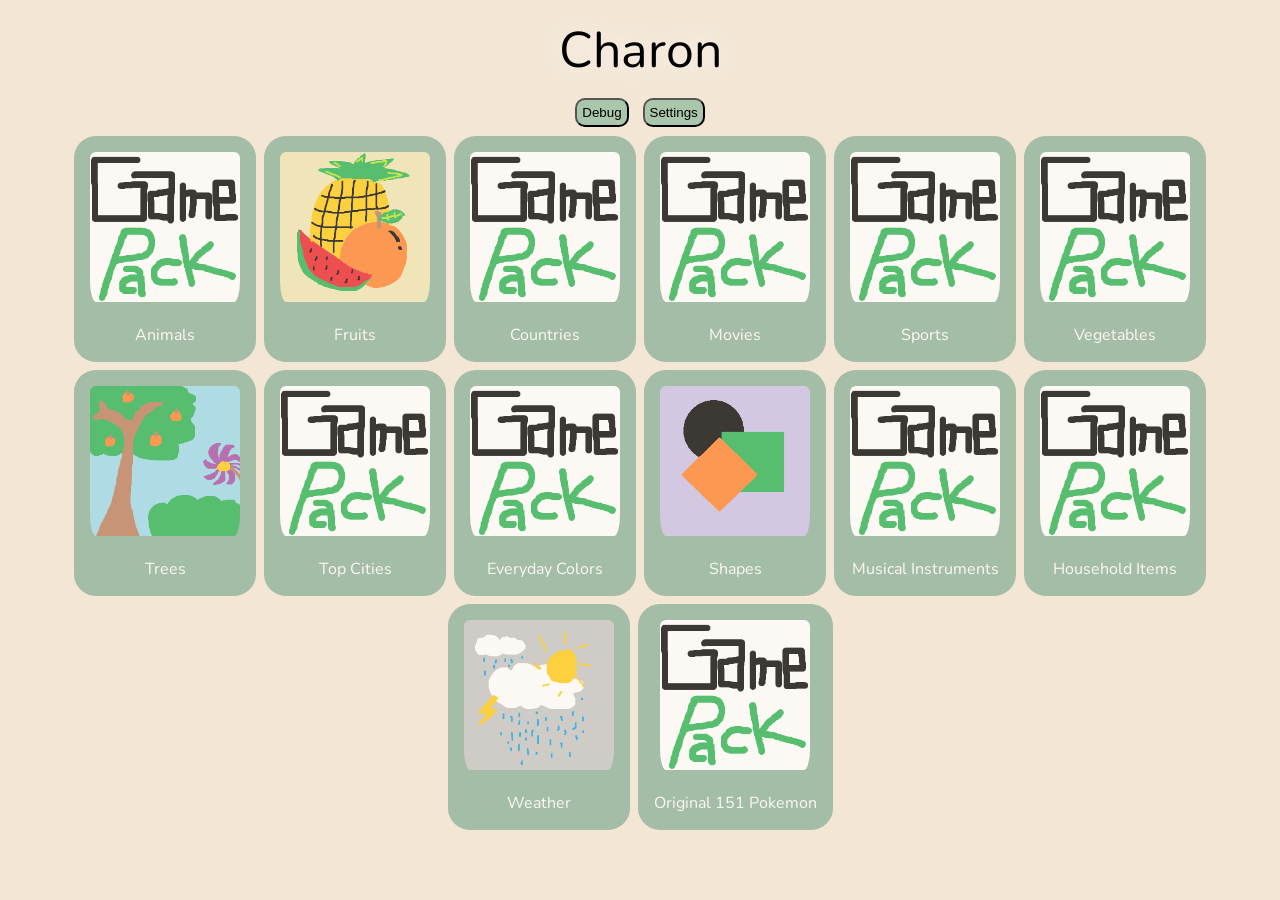
<file: index.html>
<!DOCTYPE html>
<html lang="en">
<head>
    <meta charset="UTF-8"/>
    <meta name="viewport" content="width=device-width, initial-scale=1.0">
    <link rel="stylesheet" href="./style.css">
    <link rel="preconnect" href="https://fonts.googleapis.com">
    <link rel="preconnect" href="https://fonts.gstatic.com" crossorigin>
    <link href="https://fonts.googleapis.com/css2?family=Nunito:ital,wght@0,300..800;1,300..800&display=swap" rel="stylesheet">
    <link rel="apple-touch-icon" type="image/png" href="icons/icon.png">
    <link rel="icon" type="image/png" href="icons/icon.png">
    <link rel="manifest" href="./manifest.json" />
    <title>Charon</title>
</head>
<body>
    <p class="titleText">Charon</p>
    <a href="debug.html"><button>Debug</button></a>
    <button id="settings">Settings</button>
    <div id="gamePackList"></div>
    <dialog id="settingsContainer" class="settingsDisplay">
        <fieldset style="margin: 8px">
            <legend>
                Control Scheme:
            </legend>
            <label>
                Motion
                <input type="radio" name="controlScheme" value="motion" id="motionControlScheme" checked>
            </label>
            <label>
                Touch
                <input type="radio" name="controlScheme" value="touch" id="touchControlScheme">
            </label>
        </fieldset>

        <label>
            Timer (seconds)
            <input type="number" name="timerSeconds" id="timerSeconds" min="1" step="1">
        </label><br>
        <button id="settingsCloseButton">Close</button>
    </dialog>
</body>
<script src="./src/js/classes.js"></script>
<script src="./src/js/gamepacks.js"></script>
<script src="./src/js/index.js"></script>
<script src="./src/js/settings.js"></script>
</html>
</file>
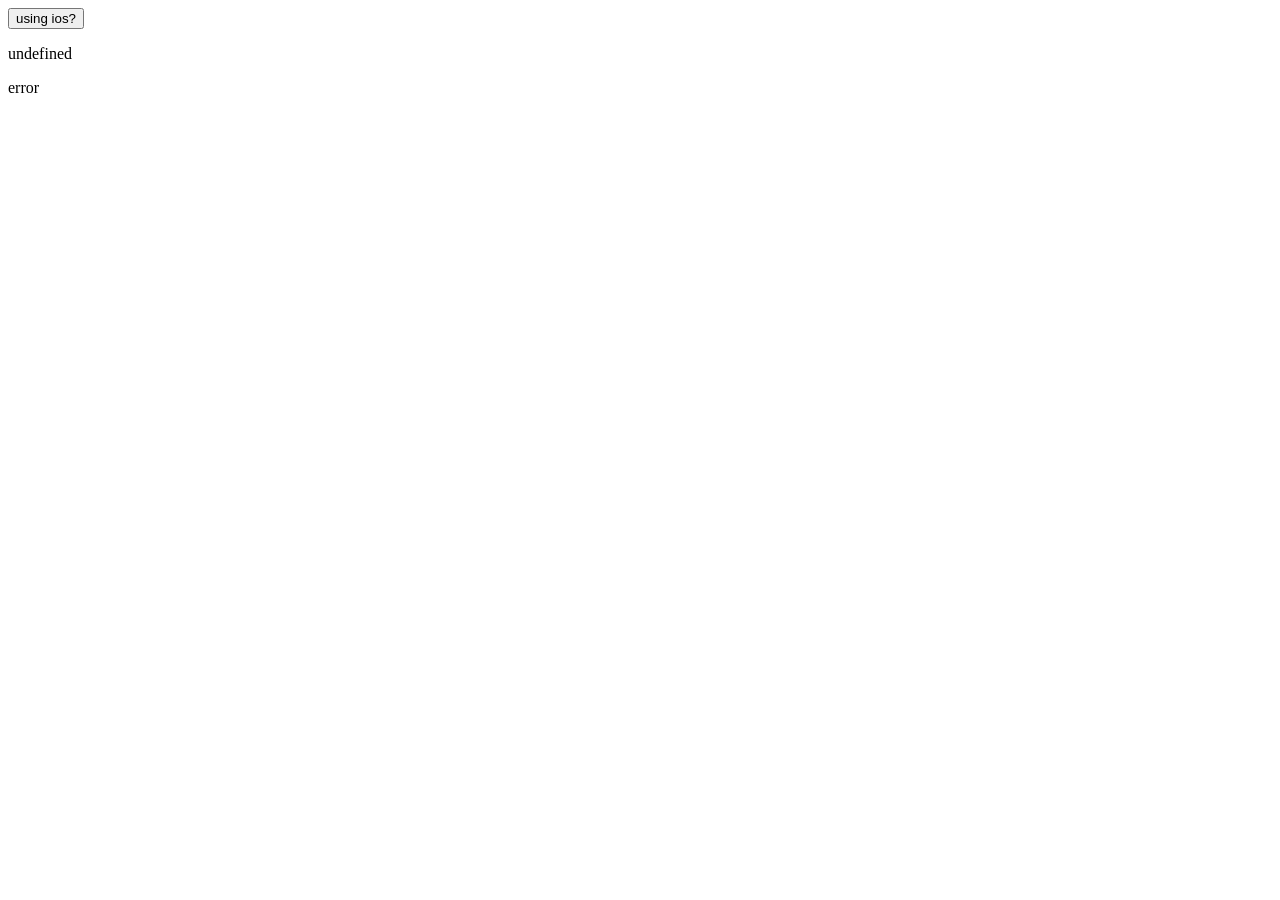
<file: debug.html>
<!DOCTYPE html>
<html lang="en">

<head>
    <meta charset="UTF-8" />
    <meta name="viewport" content="width=device-width, initial-scale=1.0" />
    <title>Charon (Debug)</title>
</head>

<body>
    <button id="ioscheck">using ios?</button>
    
    <p id="alpha">null</p>
    <p id="beta">null</p>
    <p id="gamma">null</p>
    <P id="errors">error</P>
</body>
<script>
    const alpha = document.getElementById("alpha")
    const beta = document.getElementById("beta")
    const gamma = document.getElementById("gamma")

    function permission () {
    if ( typeof( DeviceMotionEvent ) !== "undefined" && typeof( DeviceMotionEvent.requestPermission ) === "function" ) {
        // (optional) Do something before API request prompt.
        DeviceMotionEvent.requestPermission()
            .then( response => {
            // (optional) Do something after API prompt dismissed.
            if ( response == "granted" ) {
              window.addEventListener("deviceorientation", orientation)
            }
        })
            .catch( error => document.getElementById("errors").innerText = error)
    } else {
        alert( "DeviceMotionEvent is not defined" );
    }
  }
  const btn = document.getElementById( "ioscheck" );
  btn.addEventListener( "click", permission );
    

  window.addEventListener("deviceorientation", orientation)

    function orientation(e) {
        alpha.innerText = e.aplha
        beta.innerText = e.beta
        gamma.innerText = e.gamma
    }
</script>

</html>
</file>
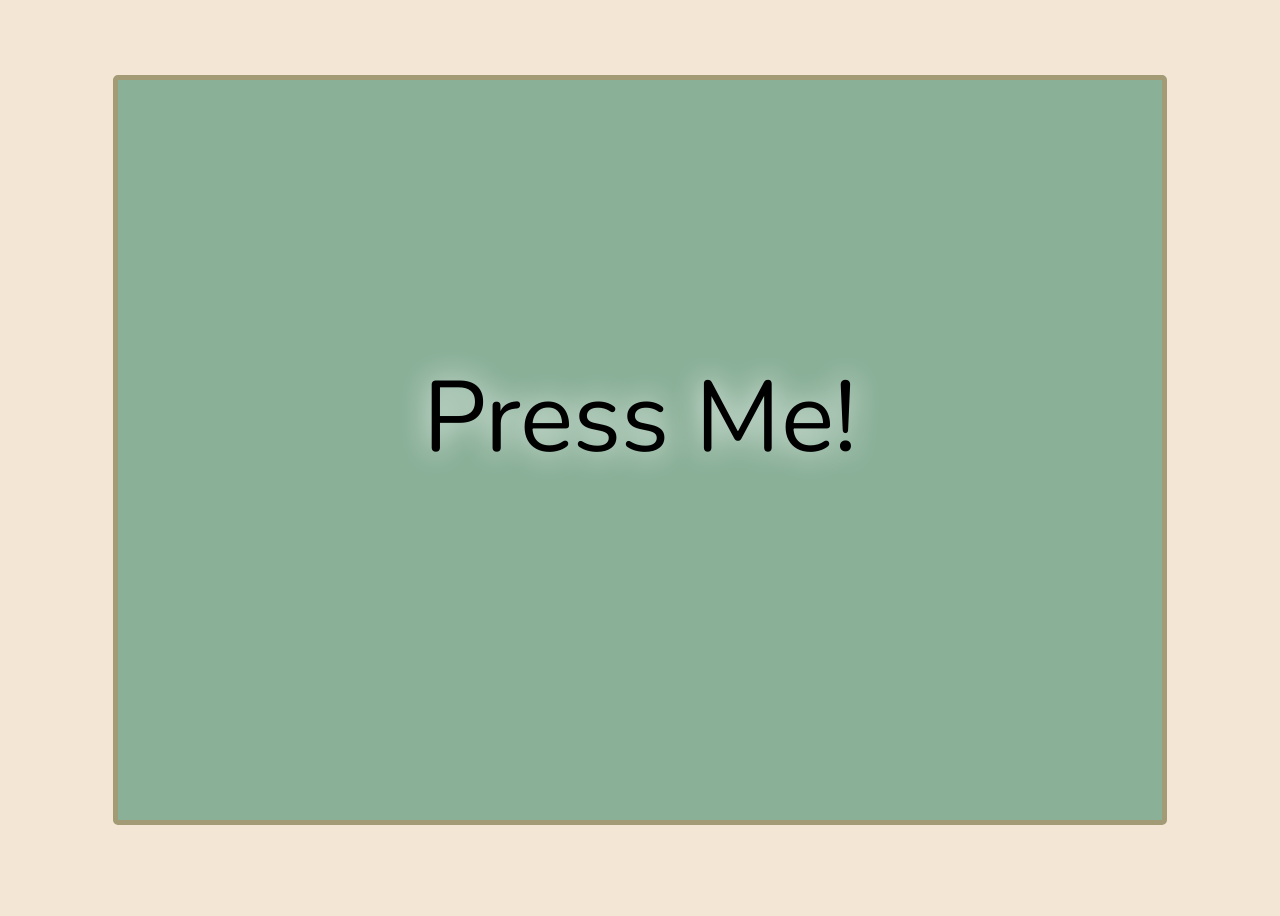
<file: game.html>
<!DOCTYPE html>
<html lang="en">
<head>
    <meta charset="UTF-8"/>
    <meta name="viewport" content="width=device-width, initial-scale=1.0"/>
    <link rel="stylesheet" href="./style.css">
    <link rel="preconnect" href="https://fonts.googleapis.com">
    <link rel="preconnect" href="https://fonts.gstatic.com" crossorigin>
    <link href="https://fonts.googleapis.com/css2?family=Nunito:ital,wght@0,300..800;1,300..800&display=swap" rel="stylesheet">
    <link rel="apple-touch-icon" type="image/png" href="icons/icon.png">
    <link rel="icon" type="image/png" href="icons/icon.png">
    <link rel="manifest" href="./manifest.json" />
    <title>Charon (Game)</title>
</head>
<body>
    <div class="flex-container center-horizontal center-vertical" style="width: 100vw; height: 100vh;">
        <div class="box">
            <p id="gameText" class="gameText">Press Me!</p>
            <p id="timerText" class="timerText"></p>
        </div>
    </div>
    <dialog id="gameEndDialog" class="detailsDisplay">
        <p>Game End!</p>
        <p>Number of correct answers:</p>
        <p id="correctAnswersCount"></p>
    </dialog>
</body>
<script src="./src/js/classes.js"></script>
<script src="./src/js/gamepacks.js"></script>
<script src="./src/js/game.js"></script>
</html>
</file>
<file: style.css>
:root{
    --text: #000000;
    --text-light: #ffffff;
    --background: #f3e6d5;
    --primary: #8ab098;
    --secondary: #a29b75;
    --accent: #aac6ab;
    --success: #33483b;
    --error: #ff7f27;
}

#gamePackList{
    display: flex;
    flex-direction: initial;
    justify-content: center;
    flex-wrap: wrap;
    overflow: auto;
}

.gameText, .titleText{
    font-size: clamp(25px, 10vw, 100px);
    margin: 8px;
    text-shadow: white 0px 0px 30px;
}

.titleText{
    font-size: clamp(25px, 5vw, 50px) !important;
}

body {
    background-color: var(--background);
    background-attachment: fixed;
    color: var(--text);
    font-family: "Nunito", system-ui, sans-serif;
    align-content: center;
    justify-content: center;
    text-align: center;
}

.disable-scroll {
    overflow-y: hidden;
}

.flex-container {
    display: flex;
}

.right {
    justify-content: right;
}

.center-horizontal {
    justify-content: center;
}

.center-vertical {
    align-items: center;
}

.box {
    border-radius: 5px;
    border: solid var(--secondary) 5px;
    background-color: var(--primary);
    padding: 10px;
    width: min(calc(100% - 100px), 80vw); 
    max-width: 80vw;
    height: 80vh;
    justify-content: center;
    display: flex;
    align-items: center;
    position:absolute;
    top: 50%;
    left: 50%;
    transform: translate(-50%, -50%);
    flex-direction: column;
}

.correct{
    background: var(--success);
    color: var(--text-light) !important;
}

.skip{
    background: var(--error);
}

.dim-screen {
    position: fixed;
    top: 0;
    bottom: 0;
    right: 0;

    background-color: rgba(0, 0, 0, 0.8);
    z-index: 5;
    width: 100%;
    height: 100%;
}

.gamePack{
    border-radius: calc((2vh + 2vw)/2);
    background: var(--primary);
    margin: 4px;
    max-width: 200px;
    color: var(--text-light);
    opacity: 0.75;
}

.gamePack:hover{
    transform: scale(1.025);
        cursor: pointer;
        opacity: 1;
        transition: all .1s ease-in-out;
}

.gamePack p {
    margin: 16px
}

.timerText{
    font-size: 32px;
    position: relative;
    top: 20%;
    color: var(--text-light)
}

img{
    border-radius: calc((2vh + 2vw)/2);
    padding: 16px;
    padding-bottom: 0;
    width: min(30vw, 30vh, 150px);
    height: min(30vw, 30vh, 150px)
}

button {
    border-radius: 10px;
    background: var(--accent);
    padding: 5px;
    margin: 5px;
    color: var(--text);
    overflow: auto;
    cursor: pointer;
}

button:hover {
    background: var(--secondary)
}

.settingsDisplay,
.detailsDisplay{
    background: var(--primary);
    border-radius: calc((2vh + 2vw)/2);
    padding: 0 10px;
    overflow: auto;
    padding: 20px 20px;
    width: max(30vw,350px);
    max-height: 80vh;
    align-content: center;
    border: 8px;
}

/*   IS-OPEN STATE   */
dialog[open] {
    transition-property: all;
    transition-duration: 200ms;
    transition-behavior: allow-discrete;
    transition-timing-function: ease-out;
    transform: scale(1);
    opacity: 1;
}

dialog[open]::backdrop{
    transition-property: all;
    transition-duration: 200ms;
    transition-behavior: allow-discrete;
    transition-timing-function: ease-out;
    background: rgba(0, 0, 0, 0.5);
}

/*   EXIT STATE   */
dialog{
    transition-property: all;
    transition-duration: 150ms;
    transition-behavior: allow-discrete;
    transition-timing-function: ease-out;
    transform: scale(0.7);
    opacity: 0;
}

dialog::backdrop{
    transition-property: all;
    transition-duration: 150ms;
    transition-behavior: allow-discrete;
    transition-timing-function: ease-out;
    background: rgba(0, 0, 0, 0);
}

/* 0. BEFORE-OPEN STATE   */
@starting-style {
    dialog[open] {
        transform: scale(0.5);
    }

    dialog::backdrop {
        background: rgba(0, 0, 0, 0);
    }
}
</file>
